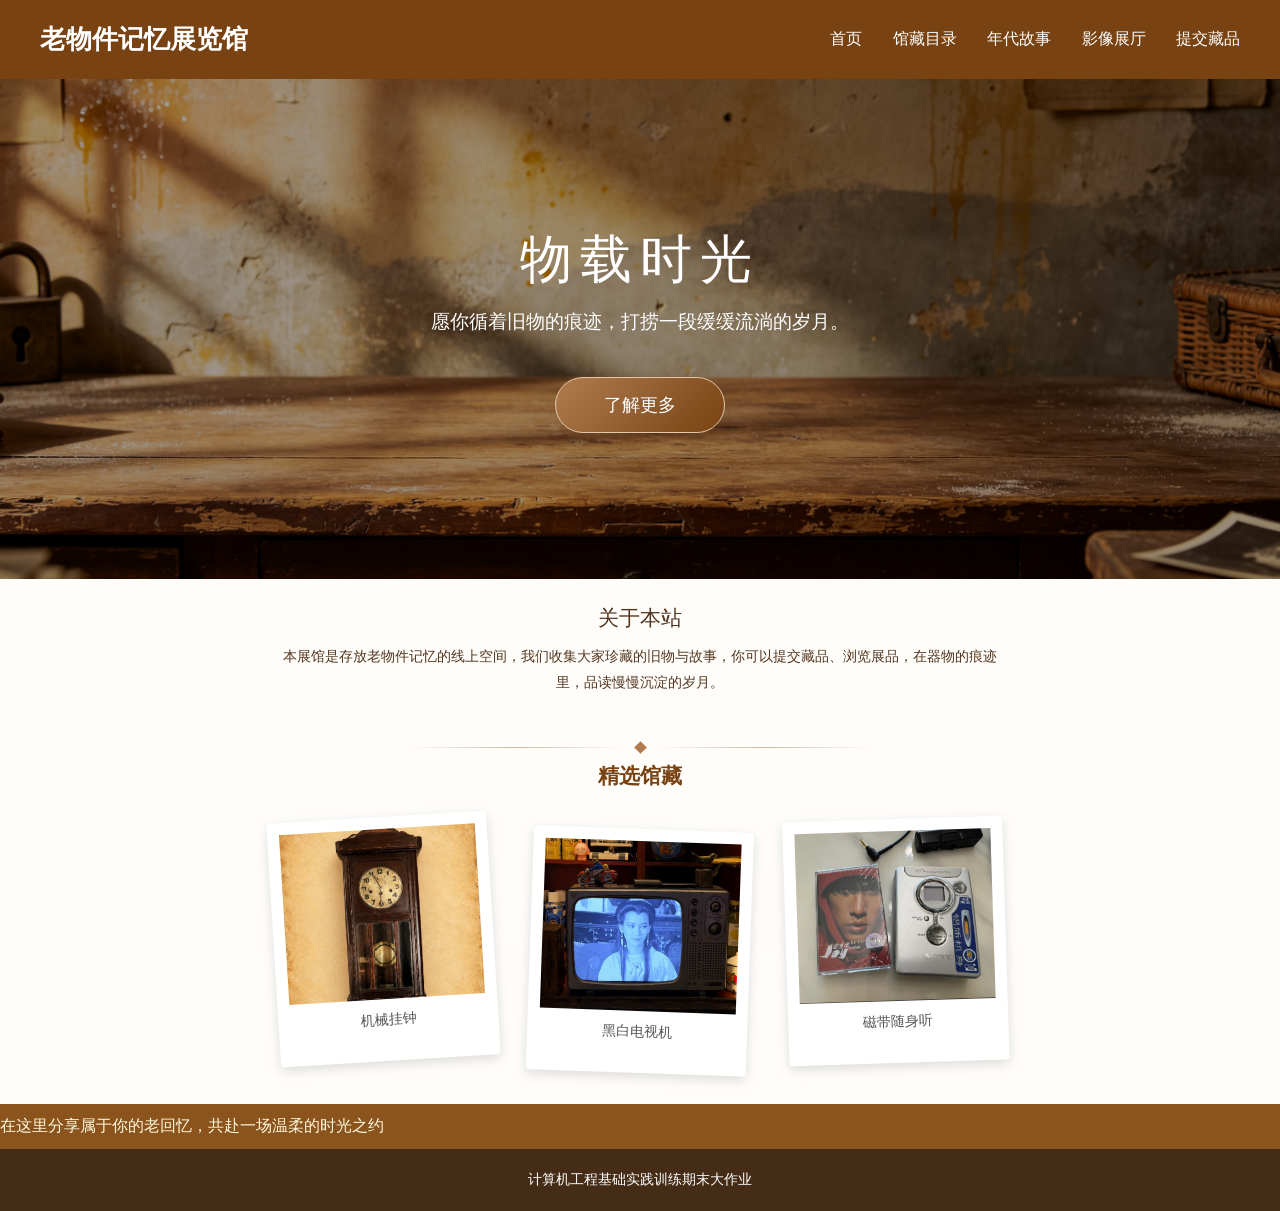
<file: index.html>
<!DOCTYPE html>
<html lang="zh-CN">
<head>
<meta charset="UTF-8">
<meta name="viewport" content="width=device-width, initial-scale=1.0">
<title>老物件记忆展览馆</title>
<link rel="stylesheet" href="css/style.css">
<!-- 内联首帧背景，避免外链 CSS 加载前的白屏闪烁 -->
<style>html,body{background:#fffdf9;}</style>
<style>
/* ========== 标题上浮淡入动画（@keyframes fadeUp 见 style.css） ========== */
.banner-text-wrap {
    position: relative;
    z-index: 2;
    text-align: center;
    animation: fadeUp 0.9s ease-out forwards;
    opacity: 0;
}
/* ========== 滚动文字（.marquee-text 的动画/字号见 style.css） ========== */
.marquee-container {
    overflow: hidden;
    padding: 12px 0;
    background-color: #8b541d;
}
/* 背景大图区域（.banner 与遮罩见 style.css） */
.big-text {
    font-size: 52px;
    letter-spacing: 8px;
    margin-bottom: 14px;
	font-family: "Noto Serif SC", serif;
}
.small-text {
    font-size: 19px;
    margin-bottom: 42px;
	font-family: "Noto Serif SC", serif;
}

/* 关于本站，压缩padding，减少占用高度 */
.about-section {
    padding: 25px 20px;
    text-align: center;
    color: #52351f;
}
.about-title {
    font-size: 21px;
    margin-bottom: 12px;
}
.about-content {
    font-size: 14px;
    max-width: 720px;
    margin: 0 auto;
    line-height: 1.85;
}
/* ========== 精选馆藏 - 拍立得卡片（样式见 style.css） ========== */
.polaroid-title{
  text-align:center;
  color:#784212;
  font-size:21px;
  margin-top:10px;
}

/* ========== 关于本站 / 精选馆藏 之间的装饰分隔 ========== */
.section-separator{
    display:flex;
    align-items:center;
    justify-content:center;
    gap:14px;
    margin:22px auto 6px;
    max-width:460px;
}
.section-separator .sep-line{
    flex:1;
    height:1px;
    background:linear-gradient(90deg, rgba(201,184,166,0), #c9b8a6, rgba(201,184,166,0));
}
.section-separator .sep-diamond{
    width:9px;
    height:9px;
    background:#b07c4f;
    transform:rotate(45deg);
    flex:0 0 auto;
    box-shadow:0 0 0 4px #fffdf9;
}
</style>
</head>
<body>
<header>
    <div class="logo-title">老物件记忆展览馆</div>
    <div class="nav-box">
        <a href="index.html">首页</a>
        <a href="collection.html">馆藏目录</a>
        <a href="story.html">年代故事</a>
        <a href="gallery.html">影像展厅</a>
        <a href="addItem.html">提交藏品</a>
    </div>
</header>
<div class="banner home-bg-wrap">
    <div class="banner-text-wrap">
        <div class="big-text">物载时光</div>
        <div class="small-text">愿你循着旧物的痕迹，打捞一段缓缓流淌的岁月。</div>
        <a href="gallery.html" class="btn-more">了解更多</a>
    </div>
</div>

<div class="about-section">
    <div class="about-title">关于本站</div>
    <div class="about-content">
本展馆是存放老物件记忆的线上空间，我们收集大家珍藏的旧物与故事，你可以提交藏品、浏览展品，在器物的痕迹里，品读慢慢沉淀的岁月。
    </div>
</div>

<!-- 关于本站 / 精选馆藏 装饰分隔 -->
<div class="section-separator">
    <span class="sep-line"></span>
    <span class="sep-diamond"></span>
    <span class="sep-line"></span>
</div>

<!-- 新增精选馆藏板块 -->
<div>
    <h3 class="polaroid-title">精选馆藏</h3>
    <div class="polaroid-box" id="polaroidContainer"></div>
</div>

<!-- 滚动文字，已经挪到这里：精选馆藏下面，footer上面 -->
<div class="marquee-container">
    <div class="marquee-text">在这里分享属于你的老回忆，共赴一场温柔的时光之约</div>
</div>

<footer>
    <p>计算机工程基础实践训练期末大作业</p>
</footer>

<script src="js/main.js"></script>
<!-- 首页渲染（含精选馆藏拍立得卡片）统一由 js/main.js 的 window.onload 处理 -->
</body>
</html>
</file>
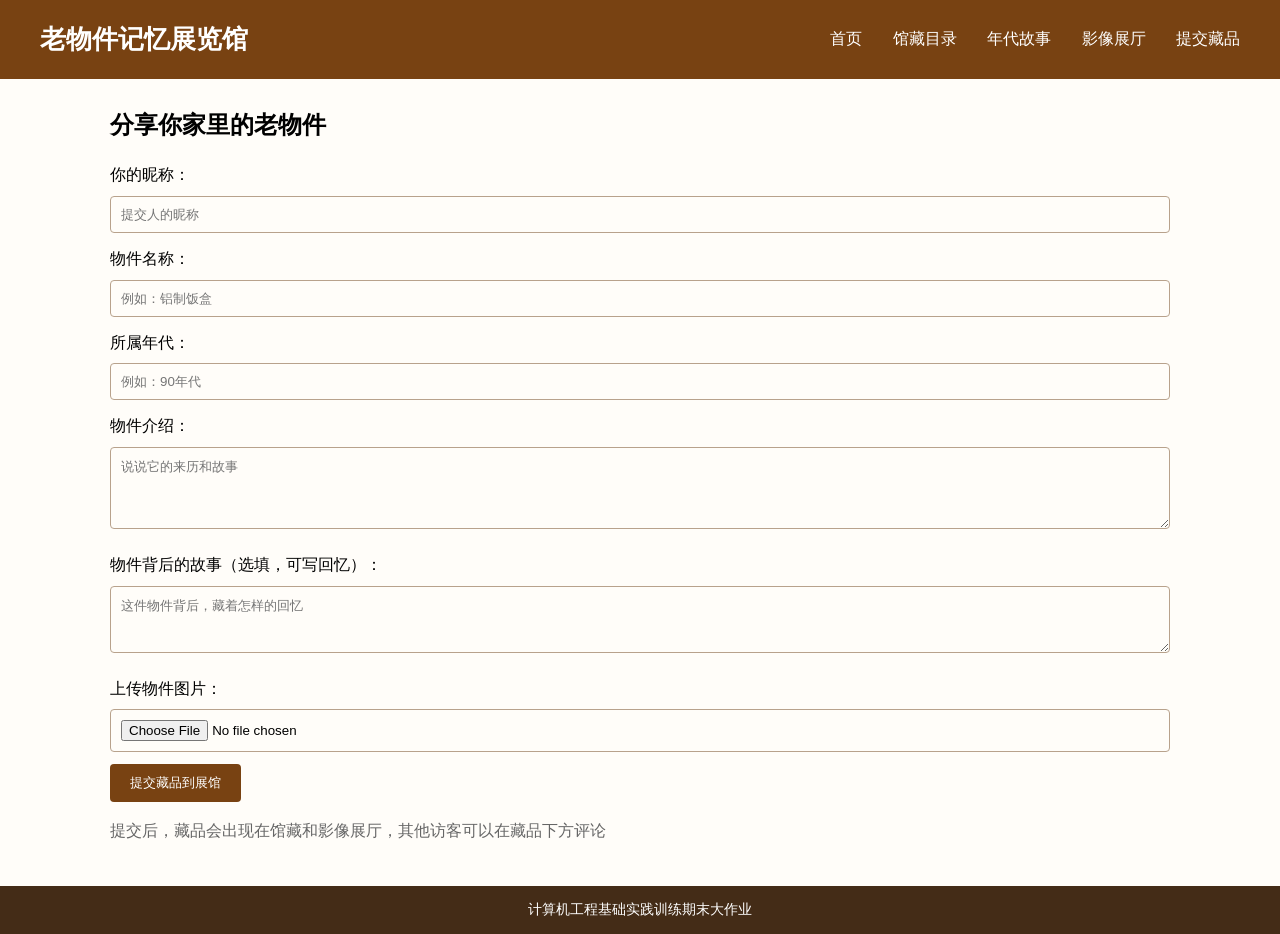
<file: addItem.html>
<!DOCTYPE html>
<html lang="zh-CN">
<head>
<meta charset="UTF-8">
<meta name="viewport" content="width=device-width,initial-scale=1.0">
<title>提交我的老物件</title>
<link rel="stylesheet" href="css/style.css">
<!-- 内联首帧背景，避免外链 CSS 加载前的白屏闪烁 -->
<style>html,body{background:#fffdf9;}</style>
</head>
<body>
<header>
    <div class="logo-title">老物件记忆展览馆</div>
    <div class="nav-box">
        <a href="index.html">首页</a>
        <a href="collection.html">馆藏目录</a>
        <a href="story.html">年代故事</a>
        <a href="gallery.html">影像展厅</a>
        <a href="addItem.html">提交藏品</a>
    </div>
</header>
<main class="container">
    <h2>分享你家里的老物件</h2>
    <div class="content-box">
        <form id="itemForm">
            <div>
                <label>你的昵称：</label>
                <input type="text" id="authorName" placeholder="提交人的昵称">
            </div>
            <div>
                <label>物件名称：</label>
                <input type="text" id="itemName" placeholder="例如：铝制饭盒">
            </div>
            <div>
                <label>所属年代：</label>
                <input type="text" id="itemYear" placeholder="例如：90年代">
            </div>
            <div>
                <label>物件介绍：</label>
                <textarea id="itemDesc" rows="4" placeholder="说说它的来历和故事"></textarea>
            </div>
            <div>
                <label>物件背后的故事（选填，可写回忆）：</label>
                <textarea id="itemStory" rows="3" placeholder="这件物件背后，藏着怎样的回忆"></textarea>
            </div>
            <div>
                <label>上传物件图片：</label>
                <input type="file" id="itemImg" >
            </div>
            <button type="submit">提交藏品到展馆</button>
        </form>
        <p style="margin-top:15px;color:#666;">提交后，藏品会出现在馆藏和影像展厅，其他访客可以在藏品下方评论</p>
    </div>
</main>
<footer>
<p>计算机工程基础实践训练期末大作业</p>
</footer>
<script src="js/main.js"></script>
</body>
</html>
</file>
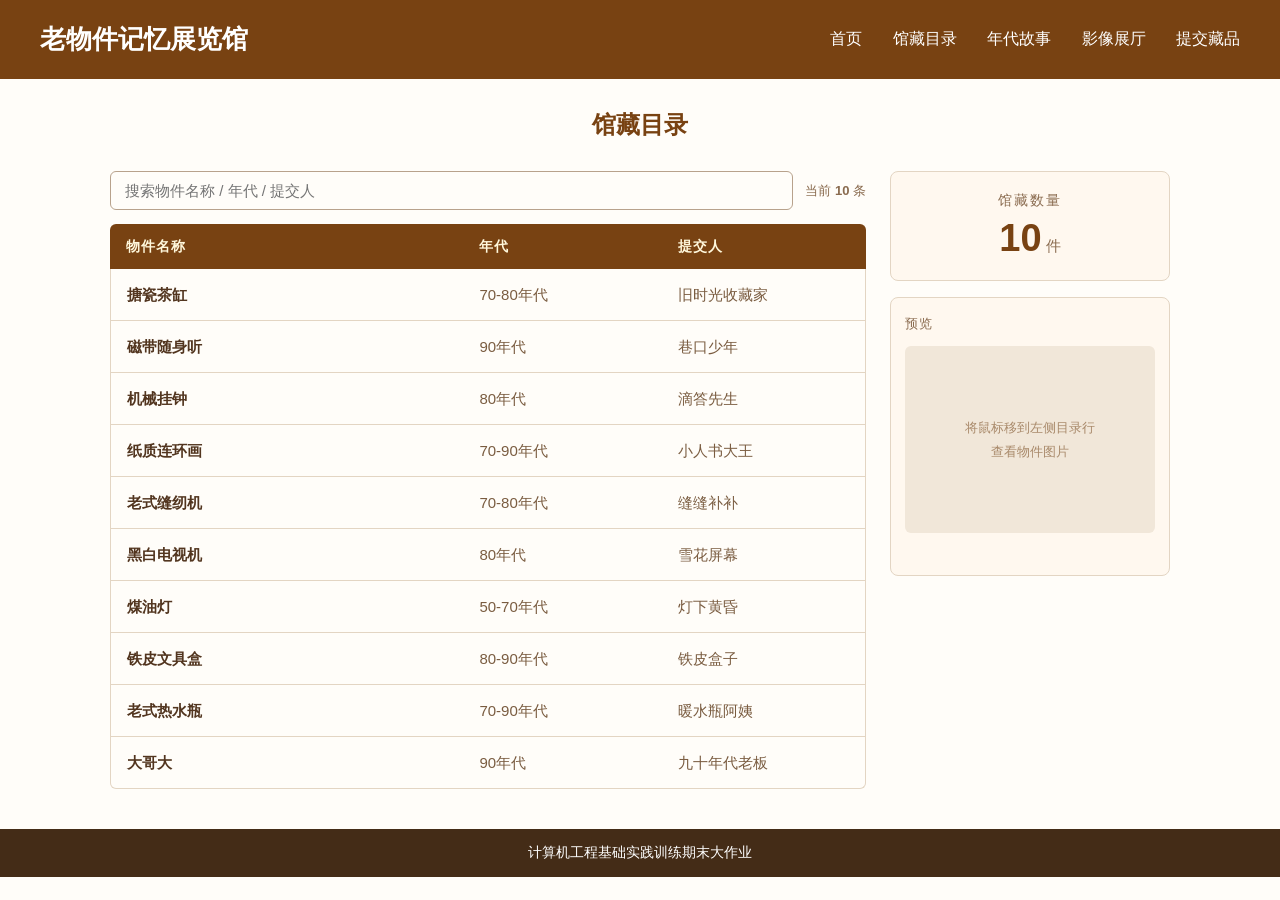
<file: collection.html>
<!DOCTYPE html>
<html lang="zh-CN">
<head>
<meta charset="UTF-8">
<meta name="viewport" content="width=device-width,initial-scale=1.0">
<title>物件馆藏</title>
<link rel="stylesheet" href="css/style.css">
<!-- 内联首帧背景，避免外链 CSS 加载前的白屏闪烁 -->
<style>html,body{background:#fffdf9;}</style>
</head>
<body>
<header>
    <div class="logo-title">老物件记忆展览馆</div>
    <div class="nav-box">
        <a href="index.html">首页</a>
        <a href="collection.html">馆藏目录</a>
        <a href="story.html">年代故事</a>
        <a href="gallery.html">影像展厅</a>
        <a href="addItem.html">提交藏品</a>
    </div>
</header>
<main class="container">
    <h2 style="text-align:center;margin:30px 0;color:#784212;">馆藏目录</h2>
    <div class="content-box" id="itemBox">
        <!-- JS渲染藏品+评论区 -->
    </div>
</main>
<footer>
<p>计算机工程基础实践训练期末大作业</p>
</footer>
<script src="js/main.js"></script>
</body>
</html>
</file>
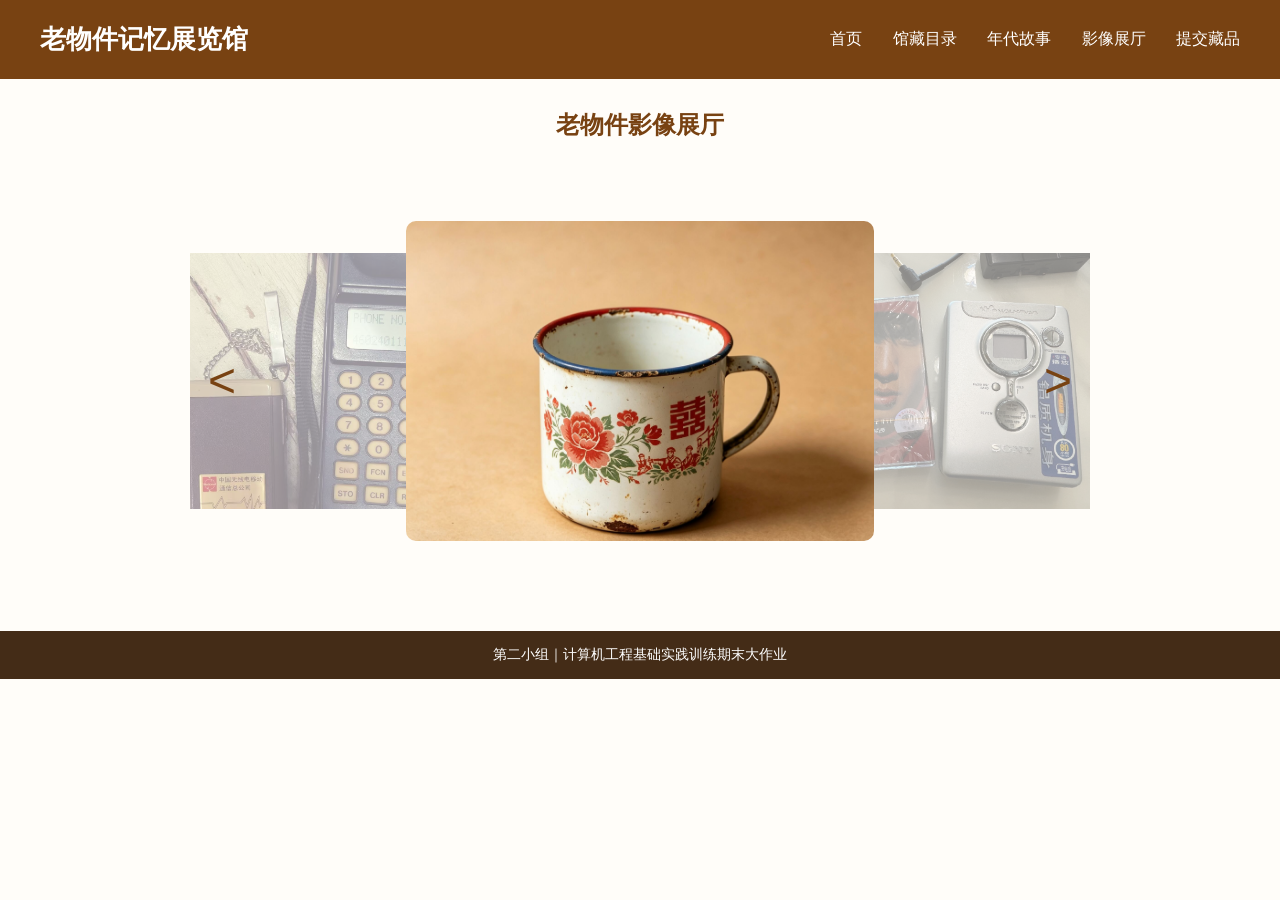
<file: gallery.html>
<!DOCTYPE html>
<html lang="zh-CN">
<head>
<meta charset="UTF-8">
<meta name="viewport" content="width=device-width,initial-scale=1.0">
<title>影像展厅</title>
<link rel="stylesheet" href="css/style.css">
<!-- 内联首帧背景，避免外链 CSS 加载前的白屏闪烁 -->
<style>html,body{background:#fffdf9;}</style>
</head>
<body>
<header>
    <div class="logo-title">老物件记忆展览馆</div>
    <div class="nav-box">
        <a href="index.html">首页</a>
        <a href="collection.html">馆藏目录</a>
        <a href="story.html">年代故事</a>
        <a href="gallery.html">影像展厅</a>
        <a href="addItem.html">提交藏品</a>
    </div>
</header>
<main class="container">
    <h2 style="text-align:center;margin:30px 0;color:#784212;">老物件影像展厅</h2>
    <div class="carousel-wrap">
        <button class="carousel-btn prev">&lt;</button>
        <div class="carousel-track" id="galleryBox">
            <!-- JS渲染轮播项 -->
        </div>
        <button class="carousel-btn next">&gt;</button>
    </div>
</main>
<footer>
<p>第二小组｜计算机工程基础实践训练期末大作业</p>
</footer>
<script src="js/main.js"></script>
</body>
</html>
</file>
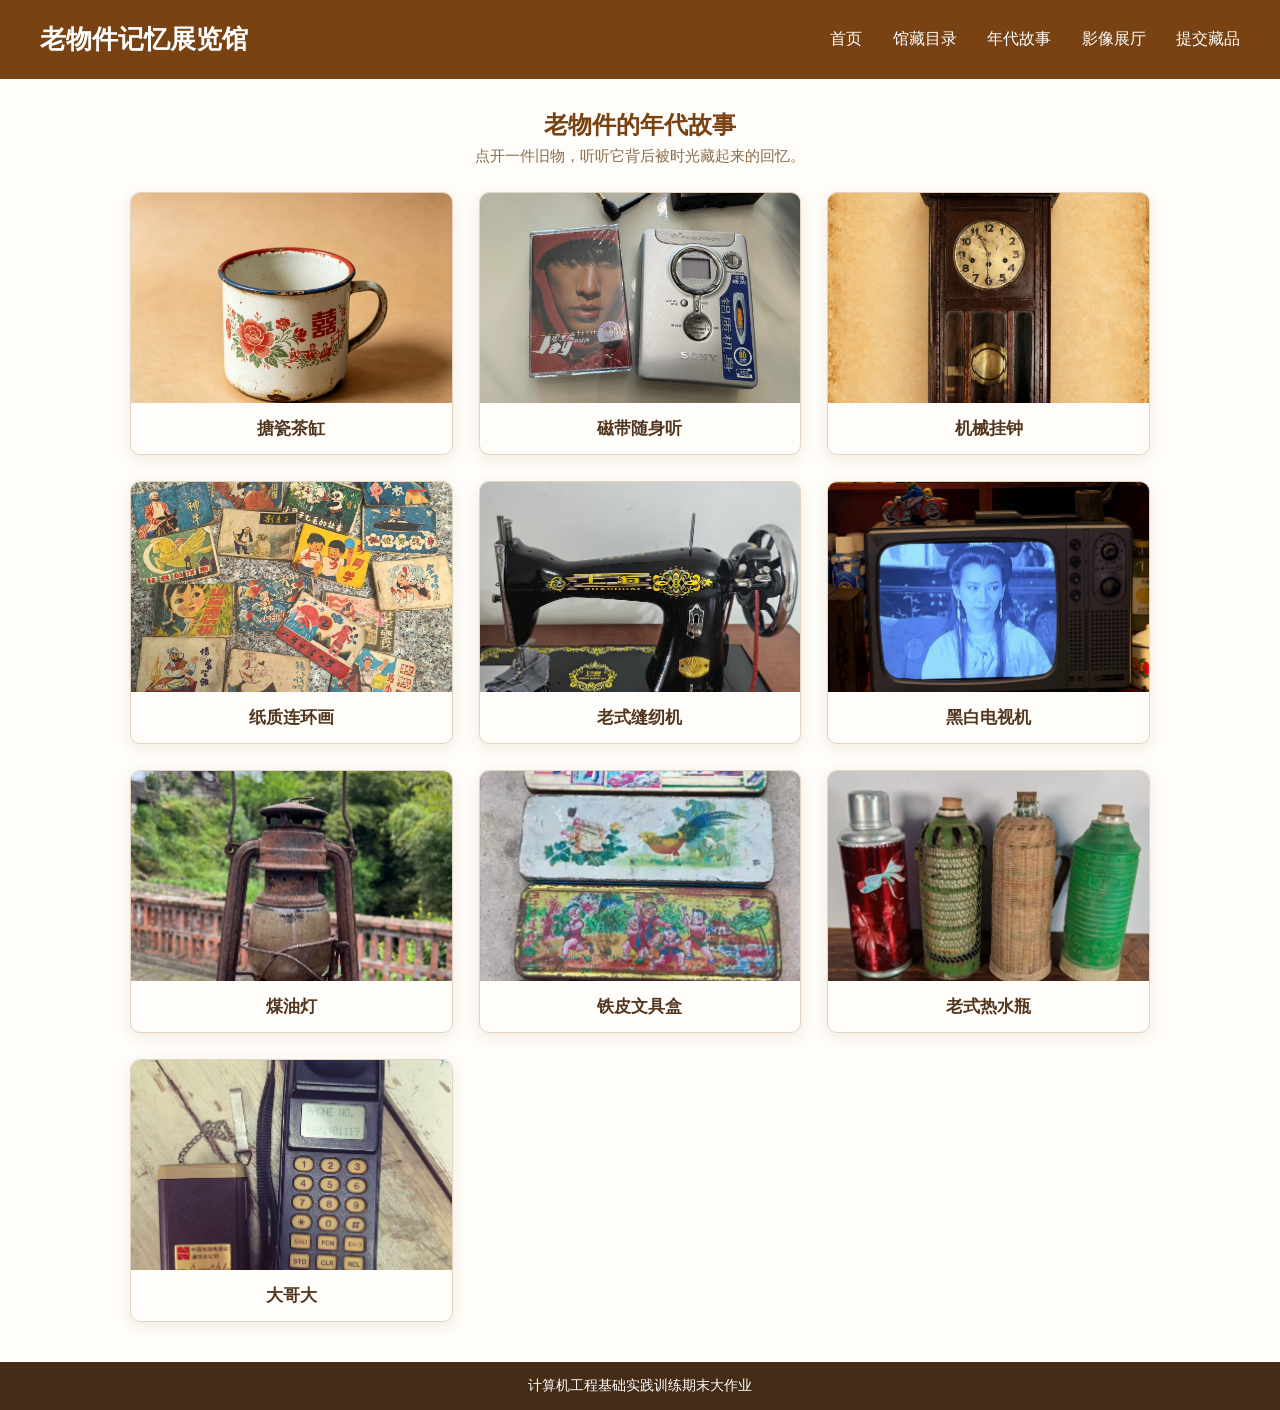
<file: story.html>
<!DOCTYPE html>
<html lang="zh-CN">
<head>
<meta charset="UTF-8">
<meta name="viewport" content="width=device-width,initial-scale=1.0">
<title>年代故事</title>
<link rel="stylesheet" href="css/style.css">
<!-- 内联首帧背景，避免外链 CSS 加载前的白屏闪烁 -->
<style>html,body{background:#fffdf9;}</style>
</head>
<body>
<header>
    <div class="logo-title">老物件记忆展览馆</div>
    <div class="nav-box">
        <a href="index.html">首页</a>
        <a href="collection.html">馆藏目录</a>
        <a href="story.html">年代故事</a>
        <a href="gallery.html">影像展厅</a>
        <a href="addItem.html">提交藏品</a>
    </div>
</header>
<main class="container">
    <h2 style="text-align:center;margin:30px 0 6px;color:#784212;">老物件的年代故事</h2>
    <p class="story-lead">点开一件旧物，听听它背后被时光藏起来的回忆。</p>
    <div class="story-grid" id="storyGrid">
        <!-- JS 渲染卡片：图片 + 物件名称，每行三个 -->
    </div>
</main>

<!-- 详情弹层：大图 + 信息 + 故事 + 评论区 -->
<div class="story-detail" id="storyDetail">
    <div class="story-detail-panel" id="storyDetailPanel">
        <!-- JS 填充详情内容 -->
    </div>
    <button class="story-back-btn" id="storyBackBtn" onclick="closeStoryDetail()" aria-label="返回">&#8592;</button>
</div>
<footer>
<p>计算机工程基础实践训练期末大作业</p>
</footer>
<script src="js/main.js"></script>
</body>
</html>
</file>
<file: css/style.css>
*{margin:0;padding:0;box-sizing:border-box;font-family:"Microsoft Yahei",sans-serif;}
header {
    display: flex;
    justify-content: space-between;
    align-items: center;
    padding: 22px 40px;
    background-color: #784212;
    color: #fff;
}
.logo-title {
    font-size: 26px;
    font-weight: bold;
}
.nav-box a {
    color: #ffffff;
    text-decoration: none;
    margin-left: 26px;
    font-size: 16px;
}
.nav-box a:hover {
    text-decoration: underline;
}
.container{max-width:1100px;margin:30px auto;padding:0 20px;}
/* 首页大图区（原 index.html 内联的 .banner 合并至此，外观保持不变） */
.banner{
    width:100%;
    height:500px;
    background:url("../images/bg.png") center / cover no-repeat;
    display:flex;
    flex-direction:column;
    align-items:center;
    justify-content:center;
    position:relative;
    color:#fff;
}
.content-box{margin-top:20px;line-height:1.8;}

/* ========== 焦点轮播（Coverflow 左右侧滑，中间亮两边暗） ========== */
.carousel-wrap{
  position:relative;
  width:90%;
  max-width:900px;
  height:420px;
  margin:0 auto;
  display:flex;
  align-items:center;
  overflow:hidden;
}
.carousel-track{
  display:flex;
  width:100%;
  height:100%;
  align-items:center;
  justify-content:center;
  perspective: 1200px;
}
.carousel-item{
  position:absolute;
  width:52%;
  height:320px;
  transition: all 0.5s ease;
  border-radius:10px;
  overflow:hidden;
  opacity:0;
  z-index:1;
}
.carousel-item img{
  width:100%;
  height:100%;
  object-fit:cover;
}
.carousel-item .noimg-text{
  width:100%;
  height:100%;
  background:#fff8ef;
  display:flex;
  align-items:center;
  justify-content:center;
  font-size:24px;
  color:#784212;
}
.carousel-item.active{
  transform: translateX(0) scale(1);
  z-index:3;
  opacity:1;
}
.carousel-item.prev-item{
  transform: translateX(-65%) scale(0.8);
  z-index:2;
  opacity:0.45;
}
.carousel-item.next-item{
  transform: translateX(65%) scale(0.8);
  z-index:2;
  opacity:0.45;
}
.carousel-btn{
  position:absolute;
  z-index:10;
  border:none;
  background:transparent;
  color:#784212;
  font-size:48px;
  cursor:pointer;
  top:50%;
  transform:translateY(-50%);
  padding:0 8px;
  line-height:1;
}
.prev{left:10px;}
.next{right:10px;}





form div{margin:12px 0;}
input,textarea{width:100%;padding:10px;border:1px #b8a28c solid;border-radius:4px;margin-top:6px;background:#fffdf9;}
button{padding:10px 20px;background:#784212;color:#fff;border:none;border-radius:4px;cursor:pointer;}

footer{background:#442c17;color:#fff;text-align:center;padding:15px;margin-top:40px;font-size:14px;}
/* 首页：滚动文字栏正下方，footer 贴住不留白（原 index.html 内联 footer 合并至此） */
.marquee-container + footer{margin-top:0;padding:22px;}
.btn-more {
    display: inline-block;
    text-decoration: none;
    color: #fff;
    font-size: 18px;
    padding: 15px 48px;
    background: linear-gradient(135deg, #b07c4f, #784212);
    border: 1px solid #e2c8ac;
    border-radius: 40px;
    box-shadow: 0 4px 10px rgba(120, 66, 18, 0.25);
    transition: transform 0.08s ease, box-shadow 0.08s ease;
}
.btn-more:active {
    transform: scale(0.94);
    box-shadow: 0 2px 4px rgba(120, 66, 18, 0.12);
}
/* 松开之后弹簧回弹动画 */
.btn-more.spring {
    animation: springBack 0.4s cubic-bezier(0.23, 1.2, 0.32, 1);
}
@keyframes springBack {
    0% { transform: scale(0.94); }
    100% { transform: scale(1); }
}


/* ========== 2. 底部滚动文字栏：深棕底色、米黄字、从右往左跑、鼠标悬停暂停 ========== */
.marquee-text {
  display: inline-block;
  white-space: nowrap;
  animation: runLeft 20s linear infinite;
  color: #fff8dc;
  font-size:16px;
  cursor:pointer;
}
.marquee-text:hover {
  animation-play-state: paused;
}
@keyframes runLeft {
  0% { transform: translateX(100vw); }
  100% { transform: translateX(-100%); }
}

/* ========== 3. 【物载时光+副标题】上浮淡入入场动画 ========== */
@keyframes fadeUp {
  0% {
    opacity: 0;
    transform: translateY(24px);
  }
  100% {
    opacity:1;
    transform: translateY(0);
  }
}

/* ========== 4. 首页背景图 + 半透明遮罩 ========== */
.home-bg-wrap{
  position:relative;
}
.home-bg-wrap::before{
  content:"";
  position:absolute;
  inset:0;
  background:rgba(0,0,0,0.38);
  z-index:1;
}
.home-bg-wrap > *{
  position:relative;
  z-index:2;
}

/* ========== 5. 精选馆藏 拍立得卡片、错落歪斜 ========== */
.polaroid-box{
  display:flex;
  justify-content:center;
  gap:36px;
  margin:35px 0;
  flex-wrap:wrap;
}
.polaroid-card{
  width:220px;
  padding:12px 12px 32px;
  background:#fff;
  box-shadow:0 4px 12px #00000022;
  border-radius:4px;
  transition: transform 0.25s ease;
}
.polaroid-card img{
  width:100%;
  height:170px;
  object-fit:cover;
}
.polaroid-card:nth-child(1){
  transform: rotate(-3.5deg) translateY(-8px);
}
.polaroid-card:nth-child(2){
  transform: rotate(2deg) translateY(4px);
}
.polaroid-card:nth-child(3){
  transform: rotate(-1.8deg) translateY(-6px);
}
.polaroid-card:hover{
  transform: rotate(0deg) scale(1.04);
  z-index:10;
}
.polaroid-card p{
  text-align:center;
  margin:8px 0 0;
  font-size:14px;
  color:#555;
}

/* ========== 页面切换：浏览器原生视图过渡（导航期间保留旧页面快照，全程无白屏）========== */
@view-transition {
  navigation: auto;
}

/* 统一底层背景色（不支持视图过渡的浏览器也能兜底） */
html { background-color: #fffdf9; }

/* 旧页面：淡出并稍微上移 */
::view-transition-old(root) {
  animation: vtPageOut 0.16s cubic-bezier(.4, 0, .2, 1) both;
}
/* 新页面：从下方淡入 */
::view-transition-new(root) {
  animation: vtPageIn 0.18s cubic-bezier(.4, 0, .2, 1) both;
}
@keyframes vtPageOut {
  from { opacity: 1; transform: translateY(0); }
  to   { opacity: 0; transform: translateY(-16px); }
}
@keyframes vtPageIn {
  from { opacity: 0; transform: translateY(16px); }
  to   { opacity: 1; transform: translateY(0); }
}


/* ========== 馆藏目录：搜索 + 三列信息 + 右侧数量/悬停预览 ========== */
.catalog-layout{ display:flex; gap:24px; align-items:flex-start; }
.catalog-main{ flex:1; min-width:0; }
.catalog-side{ width:280px; flex:0 0 280px; position:sticky; top:20px; }

.catalog-toolbar{ display:flex; align-items:center; gap:12px; margin-bottom:14px; }
.catalog-search{
  flex:1; min-width:0; margin-top:0; padding:10px 14px;
  border:1px solid #b8a28c; border-radius:6px; background:#fffdf9;
  font-size:15px; color:#52351f;
}
.catalog-search:focus{ outline:none; border-color:#784212; box-shadow:0 0 0 3px rgba(120,66,18,.12); }
.catalog-hint{ font-size:13px; color:#8a6b4f; white-space:nowrap; }

.catalog-head, .row-line{
  display:grid;
  grid-template-columns: 2fr 1.1fr 1fr;
  align-items:center; gap:10px;
}
.catalog-head{
  padding:10px 16px; background:#784212; color:#fff8dc;
  font-size:14px; font-weight:bold; letter-spacing:1px;
  border-radius:6px 6px 0 0;
}
.catalog-row{
  border:1px solid #e3d5c3; border-top:none;
  background:#fffdf9; transition:background .15s ease;
}
.catalog-row:last-child{ border-radius:0 0 6px 6px; }
.catalog-row:hover{ background:#fff3e2; }
.row-line{ padding:12px 16px; font-size:15px; color:#52351f; }
.c-name{ font-weight:600; }
.c-year, .c-author{ color:#7a5c40; }
.catalog-empty{ padding:30px; text-align:center; color:#8a6b4f; border:1px dashed #c9b8a6; background:#fffdf9; }

.side-count{
  background:#fff8ef; border:1px solid #e3d5c3; border-radius:8px;
  padding:16px 18px; margin-bottom:16px; text-align:center;
}
.side-count-label{ font-size:14px; color:#8a6b4f; letter-spacing:2px; }
.side-count-value{ font-size:38px; color:#784212; font-weight:bold; line-height:1.35; }
.side-count-value small{ font-size:15px; font-weight:normal; color:#8a6b4f; }

.side-preview{ background:#fff8ef; border:1px solid #e3d5c3; border-radius:8px; padding:14px; }
.side-preview-label{ font-size:13px; color:#8a6b4f; margin-bottom:10px; letter-spacing:1px; }
.side-preview-frame{
  width:100%; aspect-ratio:4 / 3; background:#f1e7d9; border-radius:6px;
  overflow:hidden; display:flex; align-items:center; justify-content:center;
}
.side-preview-frame img{ width:100%; height:100%; object-fit:cover; display:block; }
.side-preview-empty{ font-size:13px; color:#a98a6b; text-align:center; line-height:1.8; }
.side-preview-noimg{ font-size:18px; color:#784212; text-align:center; padding:10px; }
.side-preview-caption{ margin-top:10px; font-size:13px; color:#6b4f36; text-align:center; min-height:18px; }

@media(max-width:768px){
  .catalog-layout{ flex-direction:column; }
  .catalog-side{ width:100%; flex:auto; position:static; }
  .catalog-head, .row-line{ grid-template-columns:1.4fr 1fr 1fr; gap:6px; font-size:13px; padding:10px; }
}


/* ========== 年代故事：卡片网格 ========== */
.story-lead{ text-align:center; color:#8a6b4f; font-size:15px; margin-bottom:26px; }
.story-grid{
  display:grid;
  grid-template-columns:repeat(3, 1fr);
  gap:26px;
  padding:0 20px;
}
.story-card{
  background:#fffdf9; border:1px solid #e3d5c3; border-radius:10px;
  overflow:hidden; box-shadow:0 4px 14px rgba(120,66,18,.1);
  transition:transform .2s ease, box-shadow .2s ease;
}
.story-card:hover{ transform:translateY(-4px); box-shadow:0 10px 22px rgba(120,66,18,.18); }
.story-card-media{ width:100%; height:210px; cursor:pointer; overflow:hidden; background:#f1e7d9; }
.story-card-img{ width:100%; height:100%; object-fit:cover; display:block; }
.story-card-noimg{
  display:flex; align-items:center; justify-content:center;
  font-size:22px; color:#784212;
}
.story-card-name{
  text-align:center; font-size:17px; color:#52351f; font-weight:600;
  padding:14px 10px; margin:0;
}

/* ========== 详情弹层 ========== */
.story-detail{
  position:fixed; inset:0; z-index:1000;
  background:rgba(52,36,22,.62);
  display:flex; align-items:center; justify-content:center;
  padding:30px;
  opacity:0; visibility:hidden;
  transition:opacity .25s ease, visibility .25s ease;
}
.story-detail.show{ opacity:1; visibility:visible; }
.story-detail-panel{
  position:relative;
  width:min(960px, 96vw); max-height:92vh; overflow-y:auto;
  background:#fffdf9; border-radius:14px;
  box-shadow:0 20px 60px rgba(0,0,0,.35);
  transition:opacity .25s ease;
}

.detail-hero{ position:relative; width:100%; height:460px; background:#efe3d2; border-radius:14px 14px 0 0; overflow:hidden; display:flex; align-items:center; justify-content:center; }
.detail-hero-img{ max-width:100%; max-height:100%; width:auto; height:auto; object-fit:contain; display:block; }
.detail-hero-noimg{ display:flex; align-items:center; justify-content:center; font-size:40px; color:#784212; }

/* 详情弹层左下角圆形返回按钮 */
.story-back-btn{
  position:absolute; left:26px; bottom:26px; z-index:3;
  width:56px; height:56px; border-radius:50%;
  background:#784212; color:#fff; border:2px solid #fff8dc;
  font-size:28px; line-height:1; cursor:pointer;
  box-shadow:0 6px 18px rgba(0,0,0,.35);
  display:flex; align-items:center; justify-content:center;
  transition:transform .15s ease, background .15s ease;
}
.story-back-btn:hover{ transform:scale(1.09); background:#5c3212; }

.detail-body{ padding:26px 34px 34px; }
.detail-name{ font-size:28px; color:#784212; margin:0 0 10px; }
.detail-meta{ display:flex; gap:26px; flex-wrap:wrap; font-size:15px; color:#8a6b4f; margin-bottom:22px; }
.detail-section{ margin-top:20px; }
.detail-section h4{
  font-size:17px; color:#784212; margin:0 0 8px;
  padding-left:10px; border-left:4px solid #b07c4f;
}
.detail-section p{ font-size:15px; line-height:1.85; color:#5c4632; margin:0; }
.detail-story{ background:#fff8ef; border-radius:8px; padding:14px 16px; }
.story-no-comment{ color:#a98a6b; font-size:14px; }

.comment-section{ border-top:1px dashed #c9b8a6; padding-top:20px; margin-top:28px; }
.detail-comments{ margin:10px 0; }
.comment-item{ background:#fff; padding:9px 12px; margin:8px 0; border-radius:6px; font-size:14px; color:#5c4632; border:1px solid #eee0cf; }
.comment-form{ display:flex; gap:8px; flex-wrap:wrap; margin-top:12px; }
.comment-form input{ flex:1; min-width:140px; width:auto; margin-top:0; padding:9px 11px; border:1px solid #b8a28c; border-radius:5px; background:#fffdf9; }
.comment-form button{ padding:9px 18px; background:#784212; color:#fff; border:none; border-radius:5px; cursor:pointer; }

/* 飞行中的克隆图片 */
.story-flying-img{
  position:fixed; z-index:2000; object-fit:contain;
  margin:0; border-radius:8px;
  box-shadow:0 12px 30px rgba(0,0,0,.3);
  pointer-events:none;
}
.story-flying-noimg{
  background:#f1e7d9; display:flex; align-items:center; justify-content:center;
  font-size:22px; color:#784212; text-align:center; padding:8px;
}
.story-flying-img.flying{
  transition:left .45s cubic-bezier(.22,.8,.25,1),
             top .45s cubic-bezier(.22,.8,.25,1),
             width .45s cubic-bezier(.22,.8,.25,1),
             height .45s cubic-bezier(.22,.8,.25,1),
             border-radius .45s ease;
  border-radius:14px;
}

@media(max-width:768px){
  .story-grid{ grid-template-columns:repeat(2, 1fr); gap:16px; padding:0 14px; }
  .story-card-media{ height:160px; }
  .detail-hero{ height:340px; }
  .detail-body{ padding:20px; }
}
</file>
